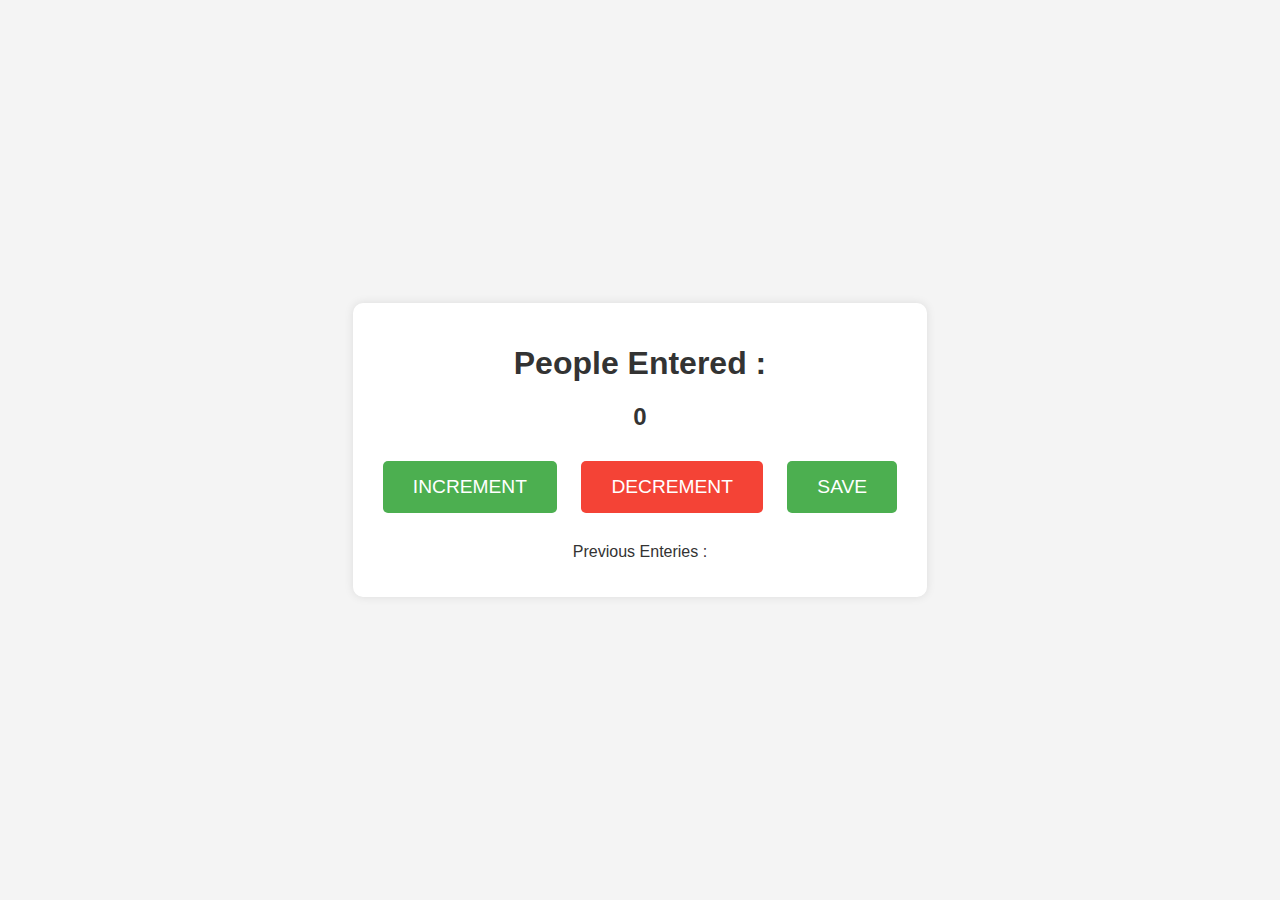
<file: index.html>
<!DOCTYPE html>
<html lang="en">
<head>
  <meta charset="UTF-8">
  <meta name="viewport" content="width=device-width, initial-scale=1.0">
  <title>Document</title>
  <link rel="stylesheet" href="style.css">
</head>
<body>
  <script src="index.js"></script>
  <div class="container">

  <h1>People Entered :</h1>
  <h2 id="count-el">0</h2>
  <button id="increment-btn" onclick="increment()">INCREMENT</button>
  <button id="decrement-btn" onclick="decrement()">DECREMENT</button>
  <button id="save-btn" onclick="save()">SAVE</button>
  <p id="save-el">Previous Enteries : </p>
  
  </div>
</body>
</html>
</file>
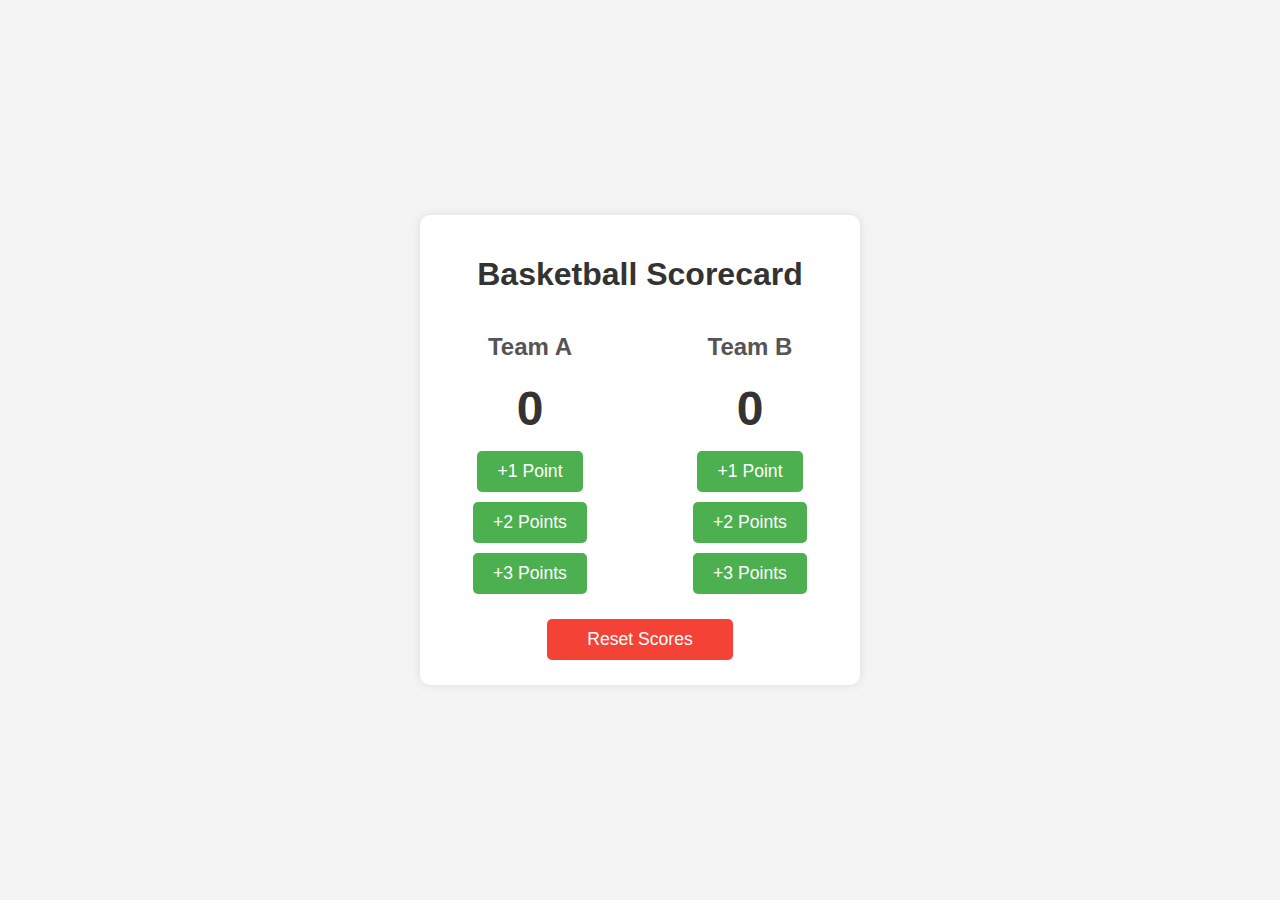
<file: basketball score card/basketball.html>
<!DOCTYPE html>
<html lang="en">
<head>
    <meta charset="UTF-8">
    <meta name="viewport" content="width=device-width, initial-scale=1.0">
    <title>Basketball Scorecard</title>
    <link rel="stylesheet" href="style.css">
</head>
<body>
    <div class="scoreboard-container">
        <h1>Basketball Scorecard</h1>

        <div class="team-container">
            <div class="team">
                <h2>Team A</h2>
                <h3 id="team-a-score">0</h3>
                <button class="btn" onclick="incrementTeamA(1)">+1 Point</button>
                <button class="btn" onclick="incrementTeamA(2)">+2 Points</button>
                <button class="btn" onclick="incrementTeamA(3)">+3 Points</button>
            </div>

            <div class="team">
                <h2>Team B</h2>
                <h3 id="team-b-score">0</h3>
                <button class="btn" onclick="incrementTeamB(1)">+1 Point</button>
                <button class="btn" onclick="incrementTeamB(2)">+2 Points</button>
                <button class="btn" onclick="incrementTeamB(3)">+3 Points</button>
            </div>
        </div>

        <button class="reset-btn" onclick="resetScores()" >Reset Scores</button>
    </div>

    <script src="script.js"></script>
</body>
</html>
</file>
<file: style.css>
body {
  font-family: Arial, sans-serif;
  background-color: #f4f4f4;
  display: flex;
  justify-content: center;
  align-items: center;
  height: 100vh;
  margin: 0;
}

.container {
  text-align: center;
  background-color: #fff;
  padding: 20px;
  border-radius: 10px;
  box-shadow: 0 0 10px rgba(0, 0, 0, 0.1);
}

h1, h2 {
  color: #333;
}

button {
  background-color: #4CAF50;
  color: white;
  border: none;
  padding: 15px 30px;
  font-size: 1.2em;
  margin: 10px;
  border-radius: 5px;
  cursor: pointer;
  transition: background-color 0.3s ease;
}

button:hover {
  background-color: #45a049;
}

#save-el {
  margin-top: 20px;
  font-size: 1em;
  color: #333;
}

#decrement-btn {
  background-color: #f44336;
}

#decrement-btn:hover {
  background-color: #e53935;
}
</file>
<file: basketball score card/style.css>
body {
  margin: 0;
  font-family: Arial, sans-serif;
  background-color: #f4f4f4;
  display: flex;
  justify-content: center;
  align-items: center;
  height: 100vh;
}

.scoreboard-container {
  text-align: center;
  background-color: #fff;
  padding: 20px;
  border-radius: 10px;
  box-shadow: 0 0 10px rgba(0, 0, 0, 0.1);
  width: 400px;
}

h1 {
  color: #333;
  margin-bottom: 20px;
}

.team-container {
  display: flex;
  justify-content: space-between;
}

.team {
  width: 45%;
}

h2 {
  color: #555;
}

h3 {
  font-size: 3em;
  color: #333;
  margin: 10px 0;
}

button {
  padding: 10px 20px;
  margin: 5px 0;
  font-size: 1.1em;
  color: white;
  background-color: #4CAF50;
  border: none;
  border-radius: 5px;
  cursor: pointer;
  transition: background-color 0.3s ease;
}

button:hover {
  background-color: #45a049;
}

.reset-btn {
  margin-top: 20px;
  padding: 10px 40px;
  background-color: #f44336;
}

.reset-btn:hover {
  background-color: #e53935;
}
</file>
